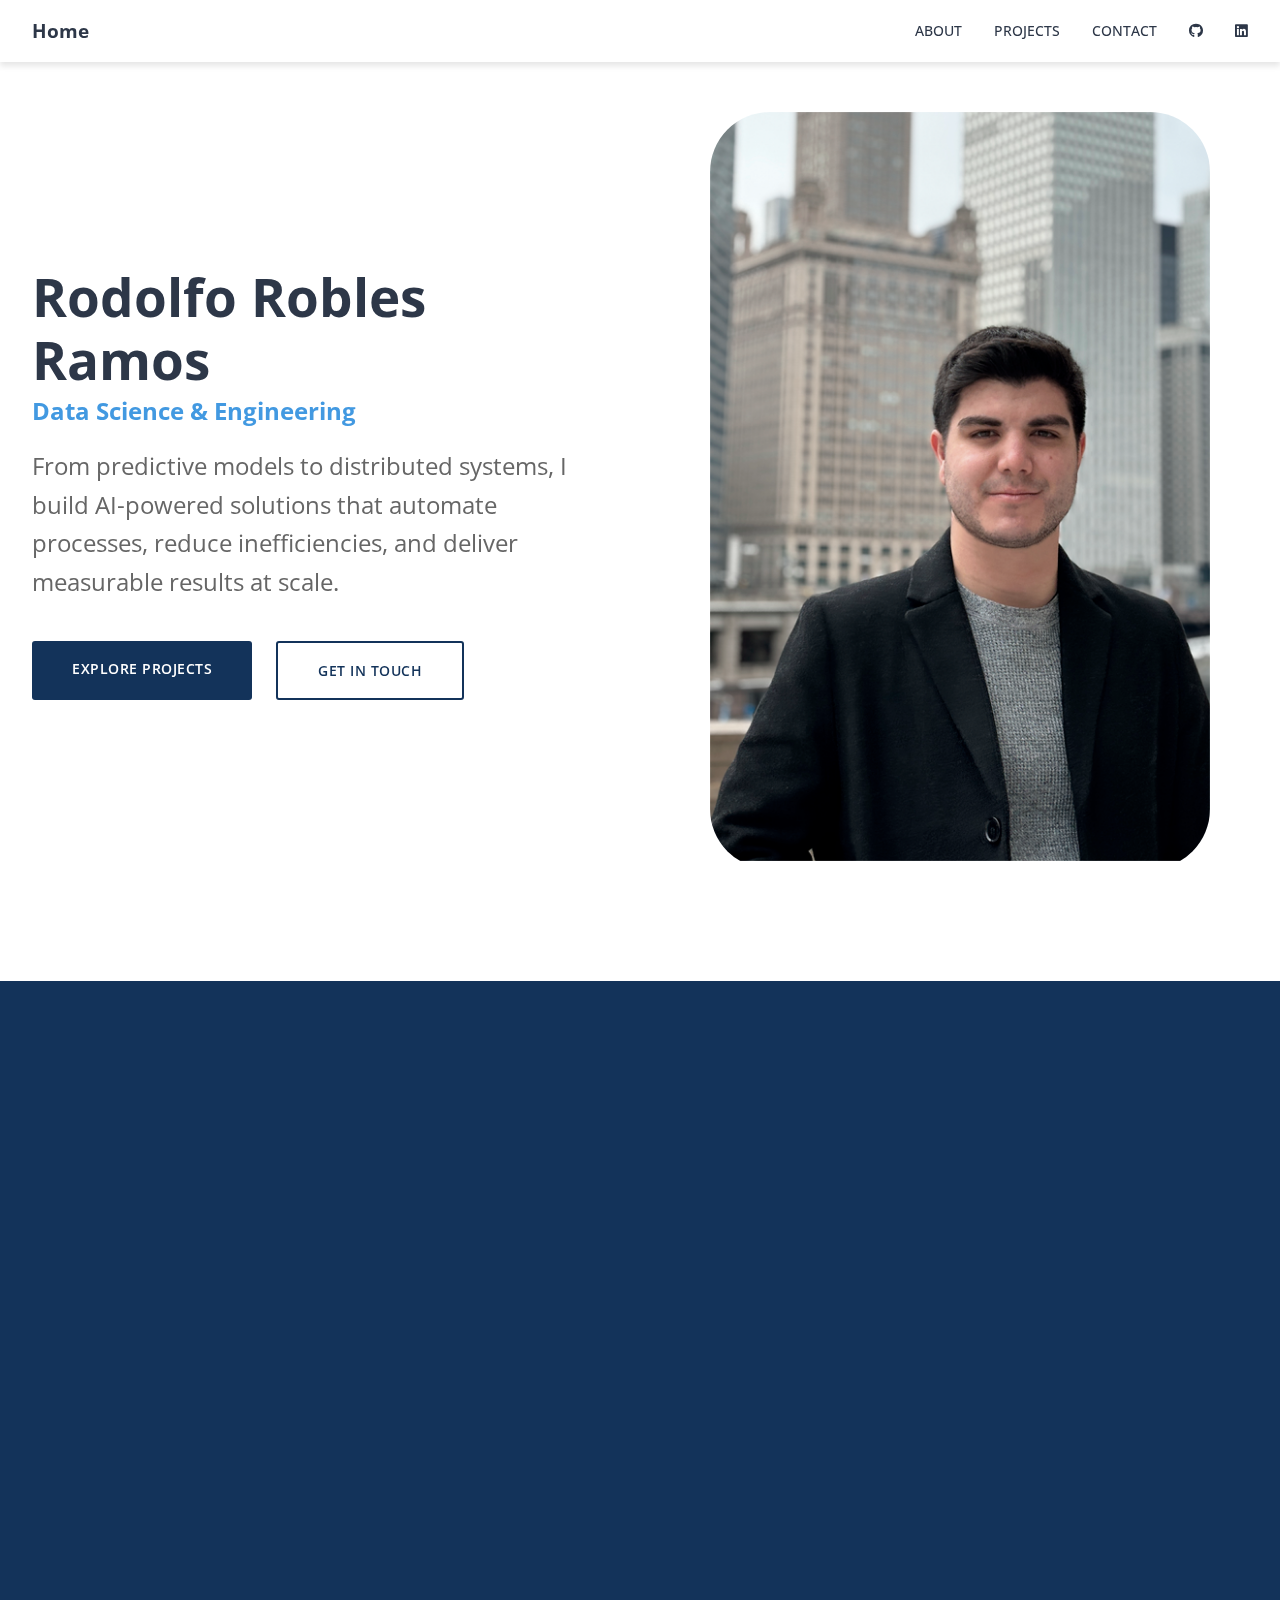
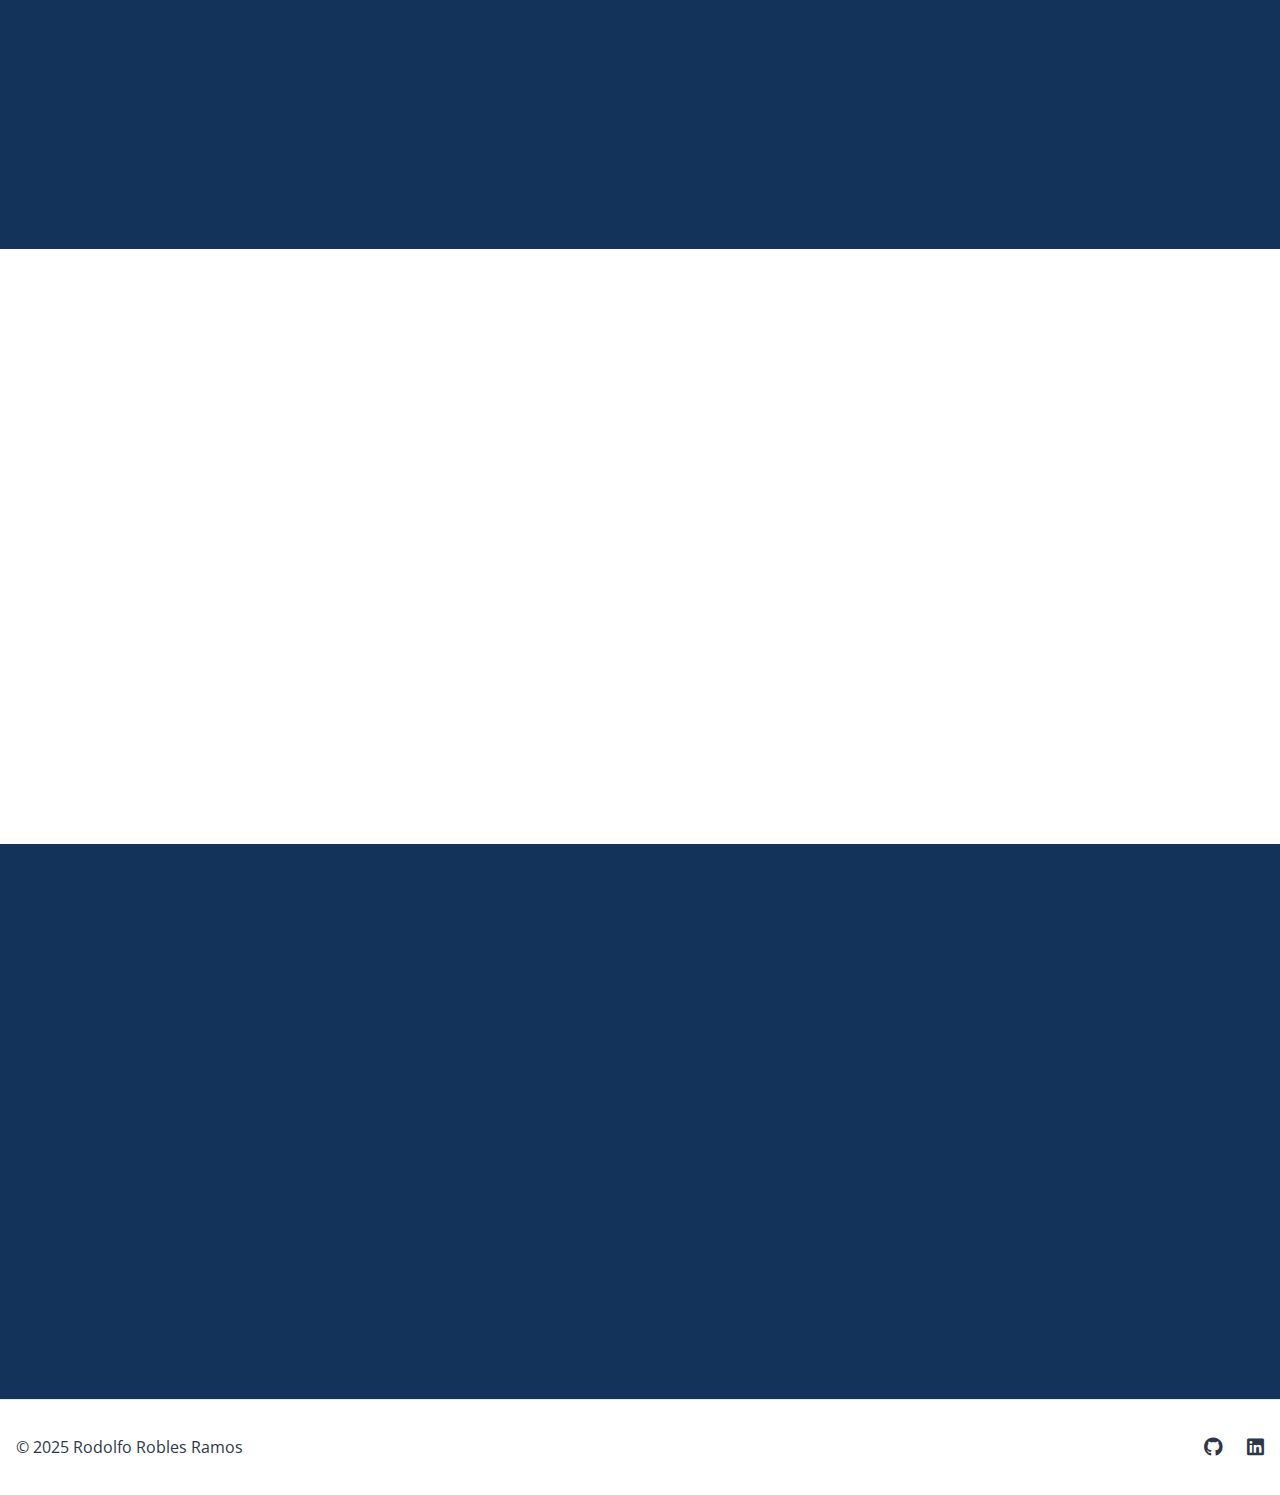
<file: index.html>
<!DOCTYPE html>
<html lang="en">
<head>
  <meta charset="UTF-8" />
  <meta name="viewport" content="width=device-width, initial-scale=1.0" />
  <title>Rodolfo Robles | Data Engineer & Scientist</title>
  <link rel="stylesheet" href="styles.css" />
  <link rel="stylesheet" href="https://cdnjs.cloudflare.com/ajax/libs/font-awesome/6.0.0/css/all.min.css">
  <link rel="stylesheet" href="https://unpkg.com/aos@next/dist/aos.css" />
  <link href="https://fonts.googleapis.com/css2?family=Open+Sans:wght@400;500;600;700&display=swap" rel="stylesheet">
</head>
<body>
  <header>
    <div class="container">
      <h3>Home</h3>
      <nav>
        <ul>
          <li><a href="#about">About</a></li>
          <li class="dropdown">
            <a href="#projects">Projects</a>
            <ul class="dropdown-content">
              <li><a href="#">Enterprise Data Pipeline</a></li>
              <li><a href="#">ML Model Platform</a></li>
              <li><a href="telegram-expense-tracker.html">Telegram Expense Tracker</a></li>
            </ul>
          </li>
          <li><a href="#contact">Contact</a></li>
          <li><a href="https://github.com/RodolfoRbl" target="_blank"><i class="fab fa-github"></i></a></li>
          <li><a href="https://linkedin.com/in/robles-rodolfo" target="_blank"><i class="fab fa-linkedin"></i></a></li>
        </ul>
      </nav>
    </div>
  </header>

  <section id="hero">
    <div class="hero-container">
      <div class="hero-content-left" data-aos="fade-right">
        <div class="name-title">Rodolfo Robles Ramos</div>
        <div class="name-subtitle">Data Science & Engineering</div>
        <p>From predictive models to distributed systems, I build AI-powered solutions that automate processes, reduce inefficiencies, and deliver measurable results at scale.</p>
        <div class="hero-cta">
          <a href="#projects" class="cta-button primary">Explore Projects</a>
          <a href="#contact" class="cta-button secondary">Get in Touch</a>
        </div>
      </div>
      <div class="hero-content-right" data-aos="fade-left">
        <div class="hero-image-container">
          <div class="hero-image-overlay"></div>
          <img src="images/photo_landing.png" alt="Data Visualization">
        </div>
      </div>
    </div>
  </section>

  <section id="about">
    <div class="container">
      <div class="about-grid">
        <div class="about-text" data-aos="fade-right">
          <h2>About Me</h2>
          <p class="about-me-text-paragraph">
            I’m a data scientist and engineer with a passion for building smart, scalable solutions that actually make a difference. My background in actuarial science taught me how to think critically about risk and value. Now I use those skills to design machine learning models, optimize data pipelines, and uncover hidden opportunities through data.
          </p>
          <p class="about-me-text-paragraph">
            Over the years, I’ve worked with banks and insurers to turn complex problems into automated workflows and cost-saving systems. Whether I’m deep in a neural network or simplifying an ETL pipeline, I love bringing clarity to complexity.
          </p>
          <p class="about-me-text-paragraph">
            I’m always learning, diving deeper into AI, cloud platforms, and distributed systems, because there’s always a better, faster, or more elegant way to solve a problem.
          </p>
          <br>
          <div class="expertise-grid">
            <div class="expertise-card" data-aos="fade-up">
              <i class="fab fa-python"></i>
              <h4>Python & Machine Learning</h4>
              <p class="expertise-card-text">Python is my go-to for developing machine learning models, streamlining processes, and building tools that drive results.</p>
            </div>
            <div class="expertise-card" data-aos="fade-up" data-aos-delay="100">
              <i class="fas fa-cog"></i>
              <h4>Data Engineering</h4>
              <p class="expertise-card-text">From raw data to ready-to-use, I create pipelines that keep things moving.</p>
            </div>
            <div class="expertise-card" data-aos="fade-up" data-aos-delay="200">
              <i class="fas fa-database"></i>
              <h4>SQL & Databases</h4>
              <p class="expertise-card-text">Expert in structuring queries and databases to provide accurate and actionable reports.</p>
            </div>
            <div class="expertise-card" data-aos="fade-up" data-aos-delay="300">
              <i class="fas fa-cloud"></i>
              <h4>Cloud & Automation</h4>
              <p class="expertise-card-text">With expertise in GCP and AWS, I design and deploy scalable cloud solutions that drive automation and efficiency.</p>
            </div>
          </div>
        </div>
       
      </div>
    </div>
  </section>

  <section id="projects">
    <div class="container">
      <h2 data-aos="fade-up">Featured Projects</h2>
        <div class="project-card" data-aos="zoom-in">
          <img src="images/telegram_google_2.png" alt="Telegram Expense Tracker">
          <h3>Telegram Expense Tracker</h3>
          <p>Track your expenses via chat – powered by AWS & Google Sheets</p>
          <a href="telegram-expense-tracker.html" class="project-link">View Details <i class="fas fa-arrow-right"></i></a>
        </div>
      </div>
    </div>
  </section>

  <section id="contact">
    <div class="container">
      <h2 data-aos="fade-up">Let's Connect!</h2>
      <div class="contact-grid">
        <div class="contact-info" data-aos="fade-right">
          <div class="contact-item">
            <i class="fas fa-envelope"></i>
            <p>rodolforoblesramos@gmail.com</p>
          </div>
          <div class="contact-item">
            <i class="fas fa-map-marker-alt"></i>
            <p>Mexico City, Mexico</p>
          </div>
          <div class="contact-item">
            <a href="https://github.com/RodolfoRbl" target="_blank"><i class="fab fa-github"></i></a>
              <p>github.com/RodolfoRbl</p>
            </a>
          </div>
          <div class="contact-item">
            <a href="https://linkedin.com/in/robles-rodolfo" target="_blank"><i class="fab fa-linkedin"></i></a>
              <p>linkedin.com/in/robles-rodolfo</p>
            </a>
          </div>
          
        </div>
        <form action="#" method="post" class="contact-form" data-aos="fade-left">
          <div class="form-group">
            <input type="text" id="name" name="name" placeholder="Your Name" required />
          </div>
          <div class="form-group">
            <input type="email" id="email" name="email" placeholder="Your Email" required />
          </div>
          <div class="form-group">
            <textarea id="message" name="message" rows="5" placeholder="Your Message" required></textarea>
          </div>
          <button type="submit">Send Message</button>
        </form>
      </div>
    </div>
  </section>

  <footer>
    <div class="container">
      <div class="footer-content">
        <p>&copy; 2025 Rodolfo Robles Ramos</p>
        <div class="social-links">
          <a href="https://github.com/RodolfoRbl" target="_blank"><i class="fab fa-github"></i></a>
          <a href="https://linkedin.com/in/robles-rodolfo" target="_blank"><i class="fab fa-linkedin"></i></a>
        </div>
      </div>
    </div>
  </footer>

  <script src="https://unpkg.com/aos@next/dist/aos.js"></script>
  <script>
    AOS.init({
      duration: 800,
      once: true,
      offset: 100
    });
  </script>
</body>
</html>
</file>
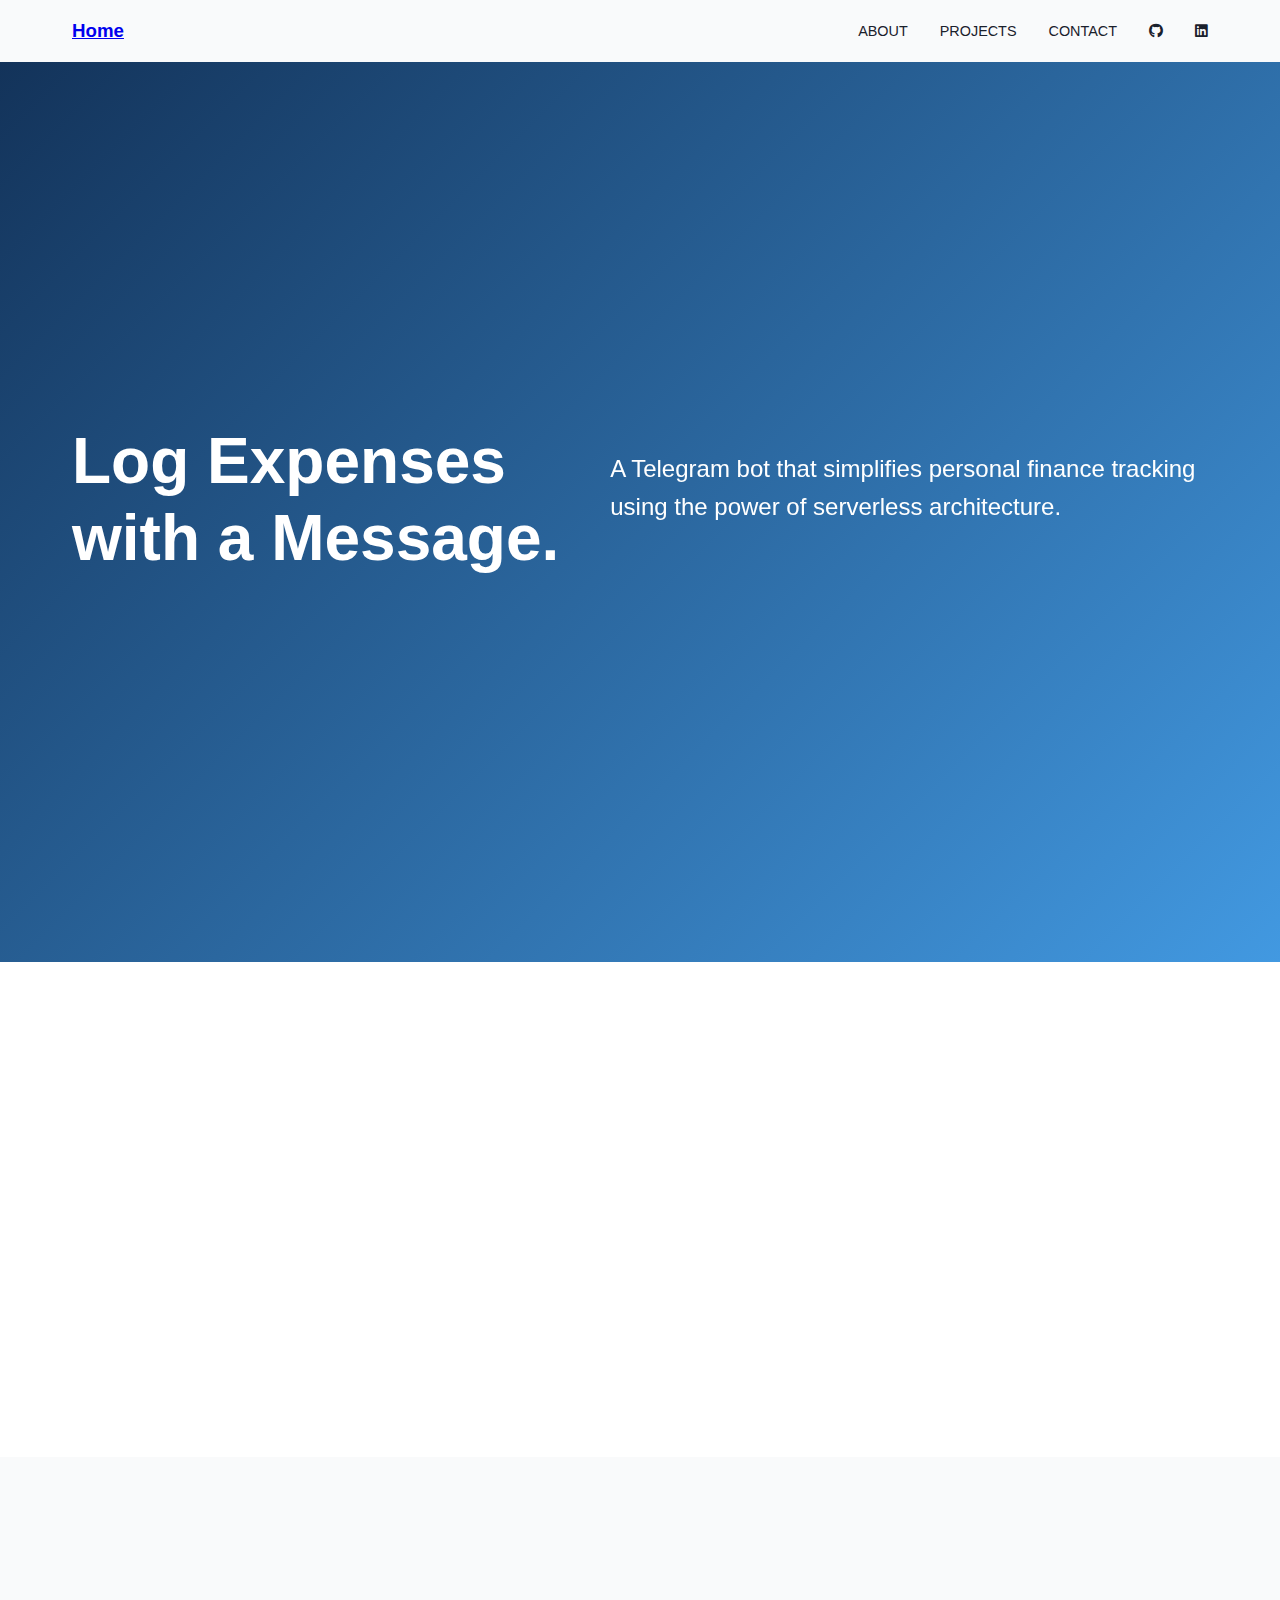
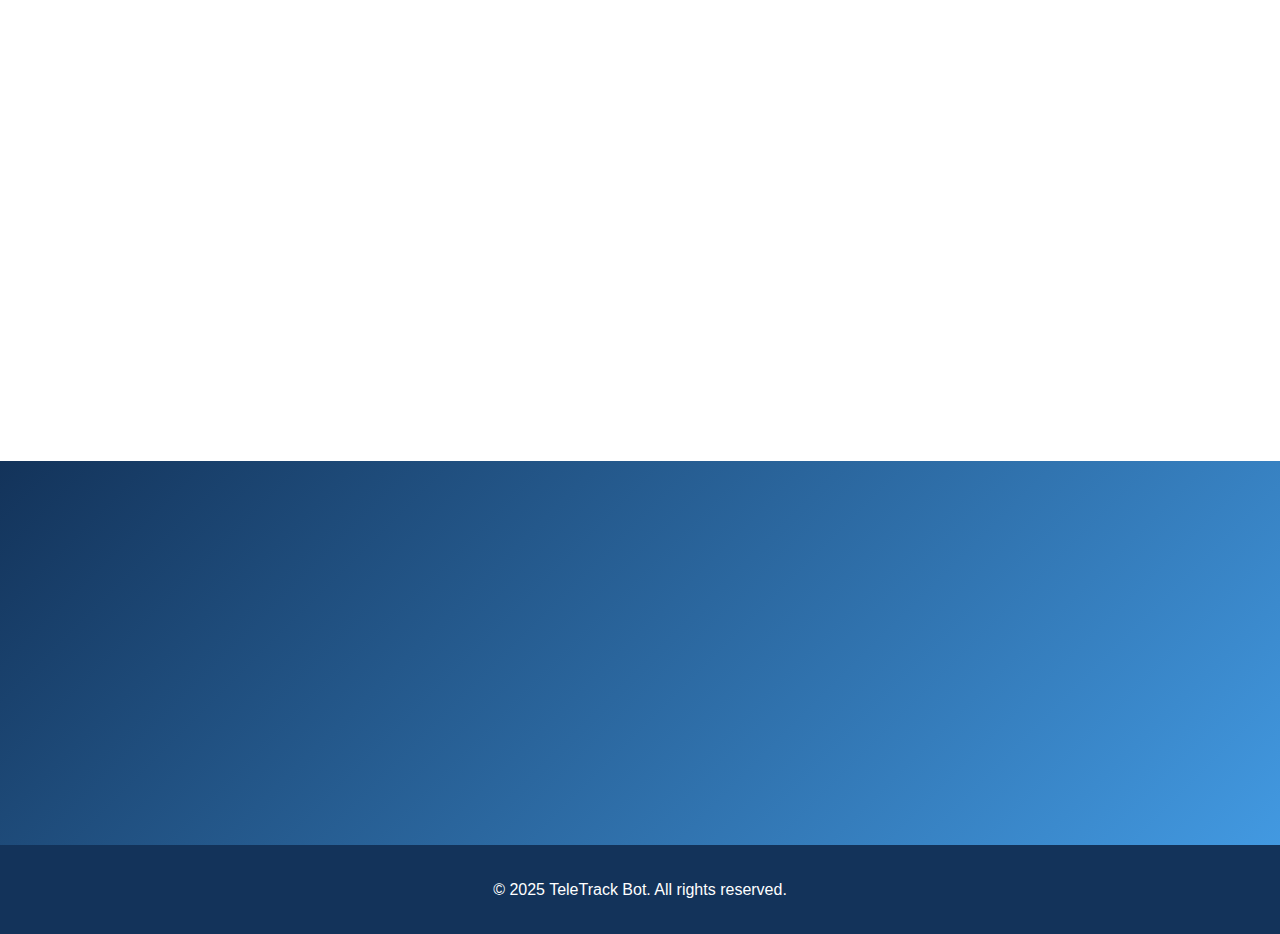
<file: telegram-expense-tracker.html>
<!DOCTYPE html>
<html lang="en">
<head>
    <meta charset="UTF-8">
    <meta name="viewport" content="width=device-width, initial-scale=1.0">
    <title>TeleTrack - Expense Tracking Bot</title>
    <link rel="stylesheet" href="styles_telegram.css">
    <link href="https://unpkg.com/aos@2.3.1/dist/aos.css" rel="stylesheet">
    <link rel="stylesheet" href="https://cdnjs.cloudflare.com/ajax/libs/font-awesome/6.0.0/css/all.min.css">
</head>
<body>
    <header>
        <div class="container">
          <h3><a href="index.html">Home</a></h3>
          <nav>
            <ul>
              <li><a href="index.html#about">About</a></li>
              <li class="dropdown">
                <a href="index.html#projects">Projects</a>
                <ul class="dropdown-content">
                  <li><a href="#">Enterprise Data Pipeline</a></li>
                  <li><a href="#">ML Model Platform</a></li>
                  <li><a href="telegram-expense-tracker.html">Telegram Expense Tracker</a></li>
                </ul>
              </li>
              <li><a href="index.html#contact">Contact</a></li>
              <li><a href="https://github.com/RodolfoRbl" target="_blank"><i class="fab fa-github"></i></a></li>
              <li><a href="https://linkedin.com/in/robles-rodolfo" target="_blank"><i class="fab fa-linkedin"></i></a></li>
            </ul>
          </nav>
        </div>
      </header>



    <header class="hero">
        <div class="container">
            <h1 data-aos="fade-up">Log Expenses with a Message.</h1>
            <p class="subheading" data-aos="fade-up" data-aos-delay="100">
                A Telegram bot that simplifies personal finance tracking using the power of serverless architecture.
            </p>
            <div class="hero-illustration" data-aos="fade-up" data-aos-delay="200">
                <!-- Hero illustration will be added via CSS -->
            </div>
        </div>
    </header>

    <section class="vision" id="vision">
        <div class="container">
            <h2 data-aos="fade-up">The Vision</h2>
            <div class="vision-content">
                <p class="large-text" data-aos="fade-up">Manual expense tracking is tedious and often forgotten. We needed a solution that fits seamlessly into daily life.</p>
                <blockquote data-aos="fade-up">
                    "Expense logging should be as easy as sending a message."
                </blockquote>
            </div>
        </div>
    </section>

    <section class="architecture" id="architecture">
        <div class="container">
            <h2 data-aos="fade-up">System Architecture</h2>
            <div class="flow-diagram" data-aos="fade-up">
                <div class="step">
                    <i class="fab fa-telegram"></i>
                    <h3>User Input</h3>
                    <p>Receives message</p>
                </div>
                <div class="arrow"></div>
                <div class="step">
                    <i class="fab fa-aws"></i>
                    <h3>AWS Lambda</h3>
                    <p>Parses and validates</p>
                </div>
                <div class="arrow"></div>
                <div class="step">
                    <i class="fas fa-table"></i>
                    <h3>Google Sheets</h3>
                    <p>Appends row to spreadsheet</p>
                </div>
            </div>
        </div>
    </section>

    <section class="technologies" id="technologies">
        <div class="container">
            <h2 data-aos="fade-up">Technologies Used</h2>
            <div class="tech-grid">
                <div class="tech-card" data-aos="fade-up">
                    <i class="fab fa-telegram"></i>
                    <h3>Telegram Bot API</h3>
                    <p>Real-time message processing</p>
                </div>
                <div class="tech-card" data-aos="fade-up">
                    <i class="fab fa-aws"></i>
                    <h3>AWS Lambda</h3>
                    <p>Serverless computing</p>
                </div>
                <div class="tech-card" data-aos="fade-up">
                    <i class="fas fa-table"></i>
                    <h3>Google Sheets API</h3>
                    <p>Data storage & visualization</p>
                </div>
                <div class="tech-card" data-aos="fade-up">
                    <i class="fab fa-python"></i>
                    <h3>Python</h3>
                    <p>Core functionality</p>
                </div>
            </div>
        </div>
    </section>

    <section class="features" id="features">
        <div class="container">
            <h2 data-aos="fade-up">Feature Highlights</h2>
            <div class="feature-grid">
                <div class="feature-card" data-aos="fade-up">
                    <i class="fas fa-comments"></i>
                    <h3>Natural Language Input</h3>
                    <p>Send expenses naturally via chat</p>
                </div>
                <div class="feature-card" data-aos="fade-up">
                    <i class="fas fa-cloud"></i>
                    <h3>Serverless Architecture</h3>
                    <p>Scalable & maintenance-free</p>
                </div>
                <div class="feature-card" data-aos="fade-up">
                    <i class="fas fa-shield-alt"></i>
                    <h3>Secure by Design</h3>
                    <p>No local storage needed</p>
                </div>
            </div>
        </div>
    </section>

    <section class="how-it-works" id="how">
        <div class="container">
            <h2 data-aos="fade-up">How It Works</h2>
            <div class="steps">
                <div class="step" data-aos="fade-up">
                    <span class="step-number">1</span>
                    <p>User sends /add 12.5 Lunch</p>
                </div>
                <div class="step" data-aos="fade-up">
                    <span class="step-number">2</span>
                    <p>Bot sends to AWS Lambda</p>
                </div>
                <div class="step" data-aos="fade-up">
                    <span class="step-number">3</span>
                    <p>Lambda function parses & authenticates</p>
                </div>
                <div class="step" data-aos="fade-up">
                    <span class="step-number">4</span>
                    <p>Expense is logged to spreadsheet</p>
                </div>
            </div>
        </div>
    </section>

    <section class="cta" id="cta">
        <div class="container">
            <h2 data-aos="fade-up">Ready to build something like this?</h2>
            <a href="https://github.com" class="button" data-aos="fade-up">
                <i class="fab fa-github"></i> View on GitHub
            </a>
        </div>
    </section>

    <footer>
        <div class="container">
            <p>&copy; 2025 TeleTrack Bot. All rights reserved.</p>
        </div>
    </footer>

    <script src="https://unpkg.com/aos@2.3.1/dist/aos.js"></script>
    <script src="main_telegram.js"></script>
</body>
</html>
</file>
<file: styles.css>
* {
  margin: 0;
  padding: 0;
  box-sizing: border-box;
}

:root {
  --primary-color: #13335a;
  --secondary-color: #f7fafc;
  --accent-color: #4299e1;
  --dark-text: #2d3748;
  --light-text: #ffffff;
  --light-bg: #ffffff;
  --dark-bg: #13335a;
  --transition: all 0.3s ease;
  --shadow: 0 4px 6px rgba(0, 0, 0, 0.1);
}

body {
  font-family: 'Open Sans', sans-serif;
  color: var(--dark-text);
  line-height: 1.6;
  background: var(--light-bg);
  overflow-x: hidden;
}

.container {
  max-width: 1400px;
  margin: 0 auto;
  padding: 0 1rem;
}

/* Header Styles */
header {
  background: var(--light-bg);
  box-shadow: var(--shadow);
  position: fixed;
  width: 100%;
  top: 0;
  z-index: 1000;
}

header h1 a {
  color: var(--dark-text);
  text-decoration: none;
  transition: var(--transition);
}

header h1 a:hover {
  color: var(--accent-color);
}

header .container {
  display: flex;
  justify-content: space-between;
  align-items: center;
  padding: 1rem 2rem;
}

header h1 {
  font-size: 1.5rem;
  color: var(--dark-text);
  font-weight: 600;
}

nav ul {
  list-style: none;
  display: flex;
  gap: 2rem;
  align-items: center;
}

nav a {
  color: var(--dark-text);
  text-decoration: none;
  font-weight: 500;
  transition: var(--transition);
  font-size: 0.9rem;
  text-transform: uppercase;
}

nav a::after {
  content: '';
  position: absolute;
  width: 0;
  height: 2px;
  bottom: -4px;
  left: 0;
  background: var(--gradient);
  transition: var(--transition);
}

nav a:hover {
  color: var(--accent-color);
}

/* Hero Sections */
#hero {
  min-height: 80vh;
  background: var(--light-bg);
  color: var(--dark-text);
  display: flex;
  align-items: center;
}

.hero-container {
  display: grid;
  grid-template-columns: 1fr 1fr;
  gap: 4rem;
  align-items: center;
  max-width: 1400px;
  margin: 0 auto;
  padding: 7rem 2rem;
}

/* Project Hero - specific styles for project pages */
.project-hero {
  min-height: 50vh;  /* Reduced height for project pages */
  padding: 3px 0 2rem;
  background: var(--dark-bg);
  color: var(--light-text);
}

.project-hero .hero-container {
  grid-template-columns: 1fr;  /* Single column for project pages */
  text-align: center;
  padding: 2rem;
  max-width: 800px;  /* Narrower container for better readability */
}

.project-hero .hero-content-left {
  padding-right: 0;  /* Remove padding since we're centered */
}
.project-hero .hero-tag {
  background: rgba(66, 153, 225, 0.2);
  border-color: rgba(66, 153, 225, 0.3);
}

/* Rest of your existing hero styles */
.hero-content-left {
  padding-right: 2rem;
  padding-bottom: 1rem; /* Added to reduce space */
}


.hero-tag {
  display: inline-block;
  background: rgba(0, 246, 255, 0.1);
  color: var(--primary-color);
  padding: 0.5rem 1rem;
  border-radius: 50px;
  font-size: 0.9rem;
  margin-bottom: 1.5rem;
  border: 1px solid rgba(0, 246, 255, 0.2);
}

.hero-content-left .name-title {
  font-size: 3.3rem;
  line-height: 1.2;
  margin-bottom: 0.5rem;
  color: var(--text-color);
  font-weight: 700;
}

.hero-content-left .name-subtitle {
  font-size: 1.5rem;
  line-height: 1;
  margin-bottom: 1.5rem;
  color: var(--accent-color);
  font-weight: 700;
}

.hero-content-left p {
  font-size: 1.5rem;
  margin-bottom: 2.5rem;
  color: #666;
}

.hero-cta {
  display: flex;
  gap: 1.5rem;
}

.cta-button {
  display: inline-block;
  padding: 1rem 2.5rem;
  border-radius: 3px;
  text-decoration: none;
  font-weight: 600;
  transition: var(--transition);
  text-transform: uppercase;
  font-size: 0.9rem;
  letter-spacing: 0.5px;
}

.cta-button.primary {
  background: var(--primary-color);
  color: white;
}

.cta-button.secondary {
  border: 2px solid var(--primary-color);
  color: var(--primary-color);
}

.cta-button:hover {
  transform: translateY(-2px);
  box-shadow: var(--glow);
}

.hero-image-container {
  position: relative;
  border-radius: 60px;
  overflow: hidden;
  box-shadow: var(--glow);
  max-width: 500px; /* Added max-width */
  margin: 0 auto; /* Center the container */
  height: auto; /* Maintain aspect ratio */
}

.hero-image-container img {
  width: 100%;
  height: auto; /* Changed from 100% to auto */
  object-fit: contain; /* Changed from cover to contain */
  filter: grayscale(30%);
}

/* About Section */
#about {
  padding: 4rem 0;
  background: var(--dark-bg);
  color: var(--light-text);
}

.about-container {
  max-width: 800px;
  margin: 0 auto;
  padding: 0 2rem;
  text-align: center;
}

.about-title {
  font-size: 2.5rem;
  margin-bottom: 1.5rem;
  color: var(--light-text);
  font-weight: 700;
}

.about-text {
  font-size: 1.2rem;
  line-height: 1.8;
  margin-bottom: 2rem;
  text-align: justify;
}

.about-text h4 {
  text-align: left;
}

.expertise-card-text{
  line-height: 1.8;
  margin-bottom: 2rem;
  text-align: left;
}

/* Expertise Section */
#expertise {
  padding: 4rem 0;
  background: var(--dark-bg);
  color: var(--light-text);
}

.expertise-container {
  max-width: 1400px;
  margin: 0 auto;
  padding: 0 2rem;
}

.expertise-title {
  font-size: 2.5rem;
  color: var(--light-text);
  margin-bottom: 3rem;
  text-align: center;
}

.expertise-grid {
  display: grid;
  grid-template-columns: repeat(4, 1fr);
  gap: 1.5rem;
  margin-bottom: 2rem;
}

@media (max-width: 1200px) {
  .expertise-grid {
    grid-template-columns: repeat(2, 1fr);
  }
}

@media (max-width: 768px) {
  .expertise-grid {
    grid-template-columns: 1fr;
  }
  
  .expertise-card {
    max-width: 400px;
    margin: 0 auto;
  }
}

/* Projects Section */
#projects {
  padding: 4rem 0;
  background: var(--light-bg);
  color: var(--dark-text);
}

.projects-grid {
  display: grid;
  grid-template-columns: repeat(auto-fit, minmax(350px, 1fr));
  gap: 2rem;
  margin-top: 3rem;
}

.project-card {
  background: var(--light-bg);
  border-radius: 3px;
  overflow: hidden;
  transition: var(--transition);
  border: 1px solid rgba(0, 0, 0, 0.1);
  box-shadow: var(--shadow);
  border-radius: 20px;
}

.project-card:hover {
  transform: translateY(-5px);
  box-shadow: var(--glow);
}

.project-card img {
  width: 100%;
  height: 250px;
  object-fit: cover;
}

.project-card h3 {
  padding: 1.5rem 1.5rem 0.5rem;
  font-size: 1.5rem;
  color: var(--dark-text);
  font-weight: 600;
}

.project-card p {
  padding: 0 1.5rem 1.5rem;
  color: var(--dark-text);
}

.project-link {
  display: inline-block;
  padding: 0 1.5rem 1.5rem;
  color: var(--accent-color);
  text-decoration: none;
  font-weight: 500;
}

.project-link i {
  margin-left: 0.5rem;
  transition: var(--transition);
}

.project-link:hover i {
  transform: translateX(5px);
}

/* Project Detail Page Styles */
.project-hero {
  background: var(--dark-bg);
  color: var(--light-text);
  padding: 60px 0 2rem; /* Reduced bottom padding */
  min-height: 60vh;  /* Reduced from 80vh */
}

.project-hero .hero-tag {
  background: rgba(66, 153, 225, 0.2);
  border-color: rgba(66, 153, 225, 0.3);
}

#project-overview {
  padding: 0rem 0;  /* Reduced from 4rem */
}

.overview-grid {
  max-width: 800px;
  margin: 0 auto;
}

.overview-text h3 {
  font-size: 2rem;
  margin-bottom: 1.5rem;
  color: var(--dark-text);
}

.diagram {
  display: flex;
  align-items: center;
  justify-content: center;
  gap: 2rem;
  margin: 2rem 0;
  padding: 2rem;
  background: var(--light-bg);
  border-radius: 8px;
  box-shadow: var(--shadow);
}

.diagram-step {
  text-align: center;
  padding: 1.5rem;
  background: white;
  border-radius: 8px;
  box-shadow: var(--shadow);
  flex: 1;
}

.diagram-step i {
  font-size: 2.5rem;
  color: var(--accent-color);
  margin-bottom: 1rem;
}

.diagram-step h4 {
  margin-bottom: 0.5rem;
  color: var(--dark-text);
}

.diagram .fa-arrow-right {
  color: var(--accent-color);
  font-size: 1.5rem;
}

.tech-grid {
  display: grid;
  grid-template-columns: repeat(auto-fit, minmax(200px, 1fr));
  gap: 2rem;
  margin-top: 2rem;
}

.tech-item {
  display: flex;
  align-items: center;
  gap: 1rem;
  padding: 1.5rem;
  background: white;
  border-radius: 8px;
  box-shadow: var(--shadow);
}

.tech-item i {
  font-size: 2rem;
  color: var(--accent-color);
}

.features-section {
  margin-top: 2rem;
  margin-bottom: 2rem;
}

.features-grid {
  display: grid;
  grid-template-columns: repeat(auto-fit, minmax(250px, 1fr));
  gap: 2rem;
  margin-top: 3rem;
}

.feature-card {
  padding: 2rem;
  background: white;
  border-radius: 8px;
  box-shadow: var(--shadow);
  text-align: center;
}

.feature-card i {
  font-size: 2rem;
  color: var(--accent-color);  /* Changed from color: var (--accent-color) to fix the syntax */
  margin-bottom: 1rem;
}

.demo-grid {
  display: grid;
  grid-template-columns: repeat(auto-fit, minmax(300px, 1fr));
  gap: 2rem;
  margin-top: 2rem;
}

.demo-card {
  background: white;
  border-radius: 8px;
  overflow: hidden;
  box-shadow: var(--shadow);
}

.demo-card img {
  width: 100%;
  height: auto;
}

.demo-card p {
  padding: 1rem;
  text-align: center;
  color: var (--dark-text);
}

.impact-content {
  max-width: 800px;
  margin: 0 auto;
  text-align: center;
  padding: 2rem;
}

.impact-content h3 {
  margin-bottom: 1.5rem;
}

@media (max-width: 768px) {
  .diagram {
    flex-direction: column;
  }
  
  .diagram-step {
    width: 100%;
  }
  
  .fa-arrow-right {
    transform: rotate(90deg);
  }
}

/* Contact Section */
#contact {
  padding: 4rem 0;
  background: var(--dark-bg);
  color: var(--light-text);
}

.contact-grid {
  display: grid;
  grid-template-columns: 1fr 2fr;
  gap: 4rem;
  margin-top: 3rem;
}

.contact-info {
  display: flex;
  flex-direction: column;
  gap: 2rem;
}

.contact-item {
  display: flex;
  align-items: center;
  gap: 1rem;
}

.contact-item i {
  font-size: 1.5rem;
  color: var(--light-text);
}

.contact-info p {
  color: var(--light-text);
}

.contact-form {
  display: grid;
  gap: 1.5rem;
}

.form-group input,
.form-group textarea {
  width: 100%;
  padding: 1rem;
  background: var(--light-bg);
  border: 1px solid rgba(255, 255, 255, 0.1);
  border-radius: 3px;
  color: var(--dark-text);
  font-size: 0.9rem;
  transition: var(--transition);
}

.form-group input:focus,
.form-group textarea:focus {
  outline: none;
  border-color: var(--primary-color);
  box-shadow: var(--glow);
}

button[type="submit"] {
  background: var(--accent-color);
  color: var(--light-text);
  padding: 1rem 2.5rem;
  border: none;
  border-radius: 3px;
  cursor: pointer;
  transition: var(--transition);
  font-weight: 600;
  text-transform: uppercase;
  letter-spacing: 0.5px;
}

button[type="submit"]:hover {
  background: var(--primary-color);
  transform: translateY(-2px);
}

/* Footer */
footer {
  background: var(--light-bg);
  color: var(--dark-text);
  padding: 2rem 0;
  border-top: 1px solid rgba(0, 0, 0, 0.1);
}

.footer-content {
  display: flex;
  justify-content: space-between;
  align-items: center;
}

.social-links {
  display: flex;
  gap: 1.5rem;
}

.social-links a {
  color: inherit;
  font-size: 1.2rem;
  transition: var(--transition);
}

social-links a:hover {
  color: var(--accent-color);
}

/* GitHub Repository Section */
#github-repo {
  background: var(--dark-bg);
  color: var(--light-text);
  padding: 4rem 0;
}

.github-content {
  text-align: center;
  max-width: 600px;
  margin: 0 auto;
}

.github-content i.fa-github {
  font-size: 4rem;
  margin-bottom: 1.5rem;
  color: var(--light-text);
}

.github-content h3 {
  font-size: 2rem;
  margin-bottom: 1rem;
}

.github-content p {
  margin-bottom: 2rem;
  opacity: 0.9;
}

.github-button {
  display: inline-flex;
  align-items: center;
  gap: 0.5rem;
  background: var(--accent-color);
  color: var(--light-text);
  padding: 1rem 2rem;
  border-radius: 4px;
  text-decoration: none;
  font-weight: 600;
  transition: var(--transition);
}

.github-button:hover {
  transform: translateY(-2px);
  box-shadow: var(--shadow);
}

.github-button i {
  font-size: 0.9rem;
}

/* Dropdown styles */
.dropdown {
  position: relative;
}

.dropdown-content {
  display: none;
  position: absolute;
  top: 100%;
  left: 50%;
  transform: translateX(-50%);
  background: var(--light-bg);
  min-width: 200px;
  box-shadow: var(--shadow);
  border-radius: 3px;
  padding: 0.5rem 0;
  z-index: 1000;
}

.dropdown-content li {
  display: block;
}

.dropdown-content a {
  padding: 0.75rem 1.5rem;
  display: block;
  white-space: nowrap;
  text-align: left;
  font-size: 0.9rem;
}

.dropdown-content a:hover {
  background: rgba(66, 153, 225, 0.1);
}

.dropdown:hover .dropdown-content {
  display: block;
}

/* Responsive Design */
@media (max-width: 992px) {
  .hero-container {
    grid-template-columns: 1fr;
    text-align: center;
  }

  .hero-content-left {
    padding-right: 0;
  }

  .hero-cta {
    justify-content: center;
  }

  .about-grid,
  .contact-grid {
    grid-template-columns: 1fr;
  }

  .hero-content-left h2 {
    font-size: 3rem;
  }
}

@media (max-width: 768px) {
  header .container {
    flex-direction: column;
    gap: 1rem;
  }

  nav ul {
    flex-wrap: wrap;
    justify-content: center;
  }

  .project-card {
    margin: 0 1rem;
  }
}

/* Expertise Cards */
.expertise-title {
  font-size: 1.8rem;
  color: var(--light-text);
  margin: 3rem 0 2rem;
}

.expertise-grid {
  display: grid;
  grid-template-columns: repeat(auto-fit, minmax(280px, 1fr));
  gap: 1.5rem;
  margin-bottom: 2rem;
  max-width: 1600px;
  margin: 0 auto;
  padding: 0 1rem;
}

.expertise-card {
  background: rgba(255, 255, 255, 0.05);
  padding: 2rem;
  border-radius: 12px;
  transition: var(--transition);
  border: 1px solid rgba(255, 255, 255, 0.1);
  width: 100%;
}

.expertise-card:hover {
  transform: translateY(-5px);
  background: rgba(255, 255, 255, 0.1);
  box-shadow: 0 4px 20px rgba(0, 0, 0, 0.2);
}

.expertise-card i {
  font-size: 2rem;
  color: var(--accent-color);
  margin-bottom: 1rem;
}

.expertise-card h4 {
  color: var(--light-text);
  font-size: 1.2rem;
  margin-bottom: 1rem;
  font-weight: 600;
}

.expertise-card p {
  color: rgba(255, 255, 255, 0.8);
  font-size: 0.95rem;
  line-height: 1.6;
}
.about-me-text-paragraph {
  font-size: 1.1rem;
  line-height: 1.6;
  margin-bottom: 1.5rem;
  color: rgba(255, 255, 255, 0.9);
  text-align: left;
  font-weight: 400;
  text-align: justify;
  letter-spacing: 0.01em;
  padding-right: 1rem;
  text-rendering: optimizeLegibility;
}

/* Add responsive adjustments */
@media (max-width: 768px) {
  .about-me-text-paragraph {
    font-size: 0.95rem;
    padding-right: 0;
    margin-bottom: 1.25rem;
  }
}
</file>
<file: styles_telegram.css>
:root {
    --navy-blue: #13335a;
    --cloud-gray: #E9EDF2;
    --accent-blue: #4299e1;
    --off-white: #F9FAFB;
    --text-primary: #1a202c;
    --text-secondary: #4a5568;
}

* {
    margin: 0;
    padding: 0;
    box-sizing: border-box;
}

body {
    font-family: -apple-system, BlinkMacSystemFont, 'Inter', 'Segoe UI', sans-serif;
    line-height: 1.6;
    color: var(--text-primary);
    background-color: var(--off-white);
}

@media (max-width: 768px) {
    header .container {
      flex-direction: column;
      gap: 1rem;
    }
  
    nav ul {
      flex-wrap: wrap;
      justify-content: center;
    }
  
    .project-card {
      margin: 0 1rem;
    }
  }


/* Responsive Design */
@media (max-width: 992px) {
    .hero-container {
      grid-template-columns: 1fr;
      text-align: center;
    }
  
    .hero-content-left {
      padding-right: 0;
    }
  
    .hero-cta {
      justify-content: center;
    }
  
    .about-grid,
    .contact-grid {
      grid-template-columns: 1fr;
    }
  
    .hero-content-left h2 {
      font-size: 3rem;
    }
  }
/* Dropdown styles */
.dropdown {
    position: relative;
  }
  
  .dropdown-content {
    display: none;
    position: absolute;
    top: 100%;
    left: 50%;
    transform: translateX(-50%);
    background: var(--off-white);
    min-width: 200px;
    box-shadow: var(--shadow);
    border-radius: 3px;
    padding: 0.5rem 0;
    z-index: 1000;
  }
  
  .dropdown-content li {
    display: block;
  }
  
  .dropdown-content a {
    padding: 0.75rem 1.5rem;
    display: block;
    white-space: nowrap;
    text-align: left;
    font-size: 0.9rem;
  }
  
  .dropdown-content a:hover {
    background: rgba(66, 153, 225, 0.1);
  }
  
  .dropdown:hover .dropdown-content {
    display: block;
  }

header .container {
    display: flex;
    justify-content: space-between;
    align-items: center;
    padding: 1rem 2rem;
  }

.container {
    max-width: 1200px;
    margin: 0 auto;
    padding: 0 2rem;
}

/* Header/Hero Section */
.hero {
    min-height: 100vh;
    display: flex;
    align-items: center;
    background: linear-gradient(135deg, var(--navy-blue), var(--accent-blue));
    color: white;
    position: relative;
}

.hero h1 {
    font-size: 4rem;
    font-weight: 800;
    line-height: 1.2;
    margin-bottom: 1.5rem;
}

.hero .subheading {
    font-size: 1.5rem;
    max-width: 600px;
    margin-bottom: 3rem;
    opacity: 0.9;
}

.hero-illustration {
    height: 400px;
    background: url('../images/hero-illustration.svg') no-repeat center;
    background-size: contain;
    margin: 2rem 0;
}

.scroll-cue {
    position: absolute;
    bottom: 2rem;
    left: 50%;
    transform: translateX(-50%);
    animation: bounce 2s infinite;
}

/* Vision Section */
.vision {
    padding: 8rem 0;
    background-color: white;
}

.vision h2 {
    font-size: 2.5rem;
    color: var(--navy-blue);
    margin-bottom: 2rem;
}

.vision blockquote {
    font-size: 1.8rem;
    color: var(--accent-blue);
    border-left: 4px solid var(--accent-blue);
    padding-left: 2rem;
    margin: 2rem 0;
}

/* Architecture Section */
.architecture {
    padding: 8rem 0;
    background-color: var(--off-white);
}

.flow-diagram {
    display: flex;
    justify-content: space-between;
    align-items: center;
    margin: 4rem 0;
}

.flow-diagram .step {
    text-align: center;
    flex: 1;
}

.flow-diagram .arrow {
    height: 2px;
    flex: 0.5;
    background: linear-gradient(90deg, var(--accent-blue), var(--navy-blue));
    position: relative;
}

.flow-diagram .arrow::after {
    content: '';
    position: absolute;
    right: 0;
    top: 50%;
    transform: translateY(-50%);
    border: 6px solid transparent;
    border-left-color: var(--navy-blue);
}

.flow-diagram i {
    font-size: 2.5rem;
    color: var(--accent-blue);
    margin-bottom: 1rem;
}

/* Technologies Section */
.technologies {
    padding: 8rem 0;
    background-color: white;
}

.tech-grid {
    display: grid;
    grid-template-columns: repeat(auto-fit, minmax(250px, 1fr));
    gap: 2rem;
    margin-top: 3rem;
}

.tech-card {
    padding: 2rem;
    background: white;
    border-radius: 12px;
    box-shadow: 0 4px 6px rgba(0, 0, 0, 0.05);
    transition: transform 0.3s ease;
}

.tech-card:hover {
    transform: translateY(-5px);
}

.tech-card i {
    font-size: 2rem;
    color: var(--accent-blue);
    margin-bottom: 1rem;
}

/* Features Section */
.features {
    padding: 8rem 0;
    background-color: var(--off-white);
}

.feature-grid {
    display: grid;
    grid-template-columns: repeat(auto-fit, minmax(300px, 1fr));
    gap: 2rem;
    margin-top: 3rem;
}

.feature-card {
    padding: 2rem;
    background: white;
    border-radius: 12px;
    box-shadow: 0 4px 6px rgba(0, 0, 0, 0.05);
}

/* How It Works Section */
.how-it-works {
    padding: 8rem 0;
    background-color: white;
}

.steps {
    max-width: 800px;
    margin: 3rem auto;
}

.steps .step {
    display: flex;
    align-items: center;
    margin-bottom: 2rem;
}

.step-number {
    width: 40px;
    height: 40px;
    border-radius: 50%;
    background-color: var(--accent-blue);
    color: white;
    display: flex;
    align-items: center;
    justify-content: center;
    margin-right: 1rem;
}

/* CTA Section */
.cta {
    padding: 8rem 0;
    background: linear-gradient(135deg, var(--navy-blue), var(--accent-blue));
    color: white;
    text-align: center;
}

.button {
    display: inline-flex;
    align-items: center;
    padding: 1rem 2rem;
    background-color: white;
    color: var(--navy-blue);
    text-decoration: none;
    border-radius: 8px;
    font-weight: 600;
    margin-top: 2rem;
    transition: transform 0.3s ease;
}

.button:hover {
    transform: translateY(-2px);
}

.button i {
    margin-right: 0.5rem;
}

/* Footer */
footer {
    padding: 2rem 0;
    background-color: var(--navy-blue);
    color: white;
    text-align: center;
}

/* Animations */
@keyframes bounce {
    0%, 20%, 50%, 80%, 100% {
        transform: translateY(0);
    }
    40% {
        transform: translateY(-30px);
    }
    60% {
        transform: translateY(-15px);
    }
}

/* Responsive Design */
@media (max-width: 768px) {
    .hero h1 {
        font-size: 3rem;
    }
    
    .hero .subheading {
        font-size: 1.2rem;
    }
    
    .flow-diagram {
        flex-direction: column;
        gap: 2rem;
    }
    
    .flow-diagram .arrow {
        width: 2px;
        height: 40px;
    }
    
    .flow-diagram .arrow::after {
        transform: rotate(90deg);
        right: -5px;
        top: 100%;
    }
}

/* Header Styles */
  
header h1 a {
color: var(--dark-text);
text-decoration: none;
transition: var(--transition);
}

header h1 a:hover {
color: var(--accent-color);
}

header .container {
display: flex;
justify-content: space-between;
align-items: center;
padding: 1rem 2rem;
}

header h1 {
font-size: 1.5rem;
color: var(--dark-text);
font-weight: 600;
}

nav ul {
list-style: none;
display: flex;
gap: 2rem;
align-items: center;
}

nav a {
color: var(--dark-text);
text-decoration: none;
font-weight: 500;
transition: var(--transition);
font-size: 0.9rem;
text-transform: uppercase;
}

nav a::after {
content: '';
position: absolute;
width: 0;
height: 2px;
bottom: -4px;
left: 0;
background: var(--gradient);
transition: var(--transition);
}

nav a:hover {
color: var(--accent-color);
}

.large-text {
    font-size: 1.30rem;
    line-height: 1.6;
}
</file>
